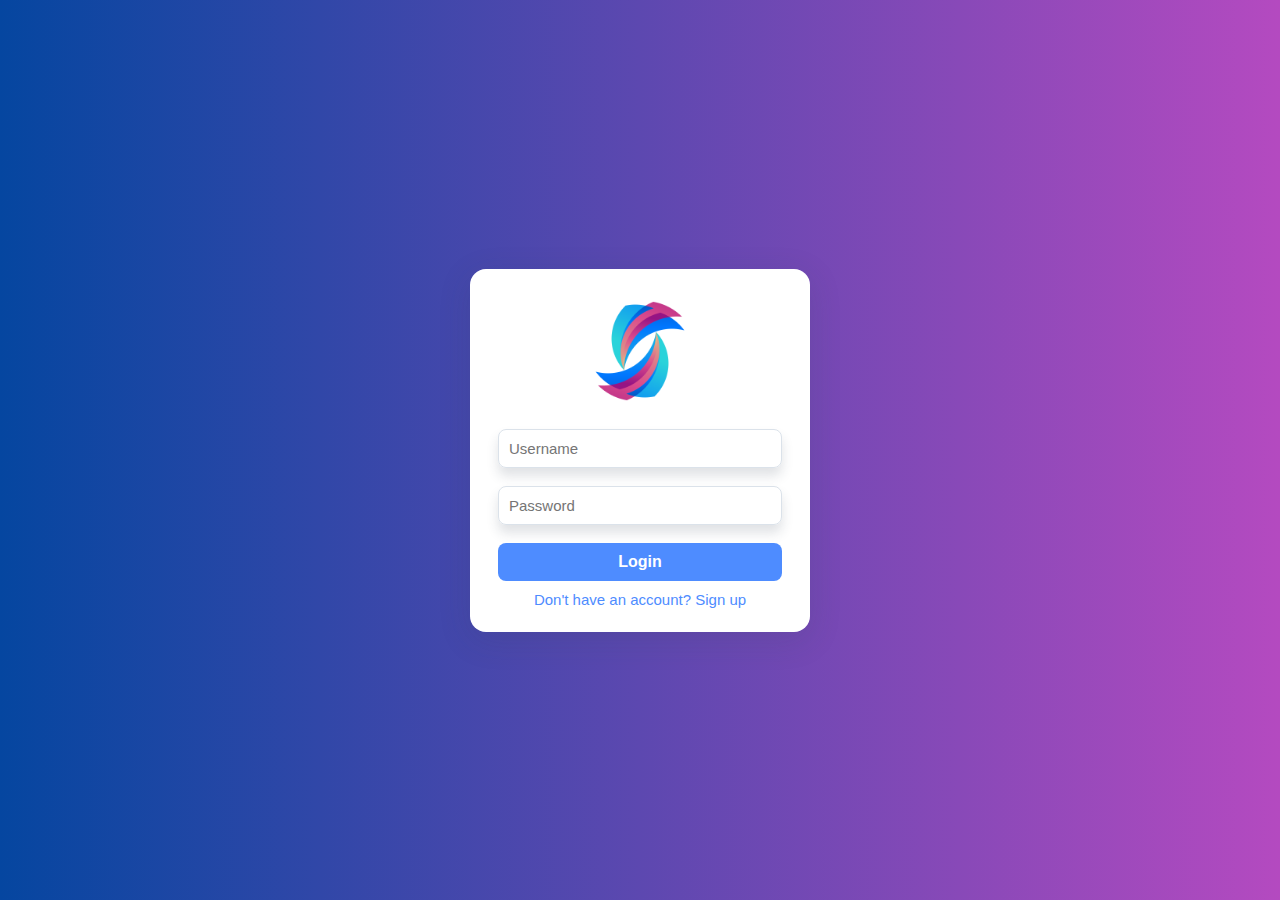
<file: index.html>
<!DOCTYPE html>
<html lang="en">

<head>
  <meta charset="UTF-8">
  <title>Login & Signup</title>
  <meta name="viewport" content="width=device-width, initial-scale=1">
  <link rel="stylesheet" href="login.css">
  
</head>

<body>

  <div class="container" id="loginBox">
    <img src="LOGO.png" alt="Logo" class="logo">
    <div class="error" id="loginError"></div>
    <form id="loginForm" autocomplete="off">
      <div class="input-group">
        <input type="text" id="loginUsername" placeholder="Username" required maxlength="16">
      </div>
      <div class="input-group">
        <input type="password" id="loginPassword" placeholder="Password" required minlength="6" maxlength="16">
      </div>
      <button type="submit">Login</button>
    </form>
    <div class="switch-link" onclick="showSignup()">Don't have an account? Sign up</div>
  </div>

  <div class="container" id="signupBox" style="display:none;">
    <img src="LOGO.png" alt="Logo" class="logo">
    <div class="popup"> <span class="error" id="signupError"></span>
      <span class="success" id="signupSuccess"></span>
    </div>

    <form id="signupForm" autocomplete="off">
      <div class="input-group">
        <input type="text" id="signupName" placeholder="Name" required>
      </div>
      <div class="input-group">
        <input type="text" id="signupUsername" placeholder="Username" required maxlength="16">
      </div>
      <div class="input-group">
        <input type="password" id="signupPassword" placeholder="Password" required minlength="6" maxlength="16">
      </div>
      <div class="input-group">
        <input type="tel" id="signupphoneNumber" placeholder="Phone Number" required minlength="10"maxlength="10" pattern="[0-9]{10}">
      </div>
      <div class="input-group">
        <input type="email" id="signupEmail" placeholder="Email" required>
      </div>    
      
      <button type="submit">Sign Up</button>
    </form>
    <div class="switch-link" onclick="showLogin()">Already have an account? Login</div>
  </div>

  <script src="login.js"></script>
</body>

</html>
</file>
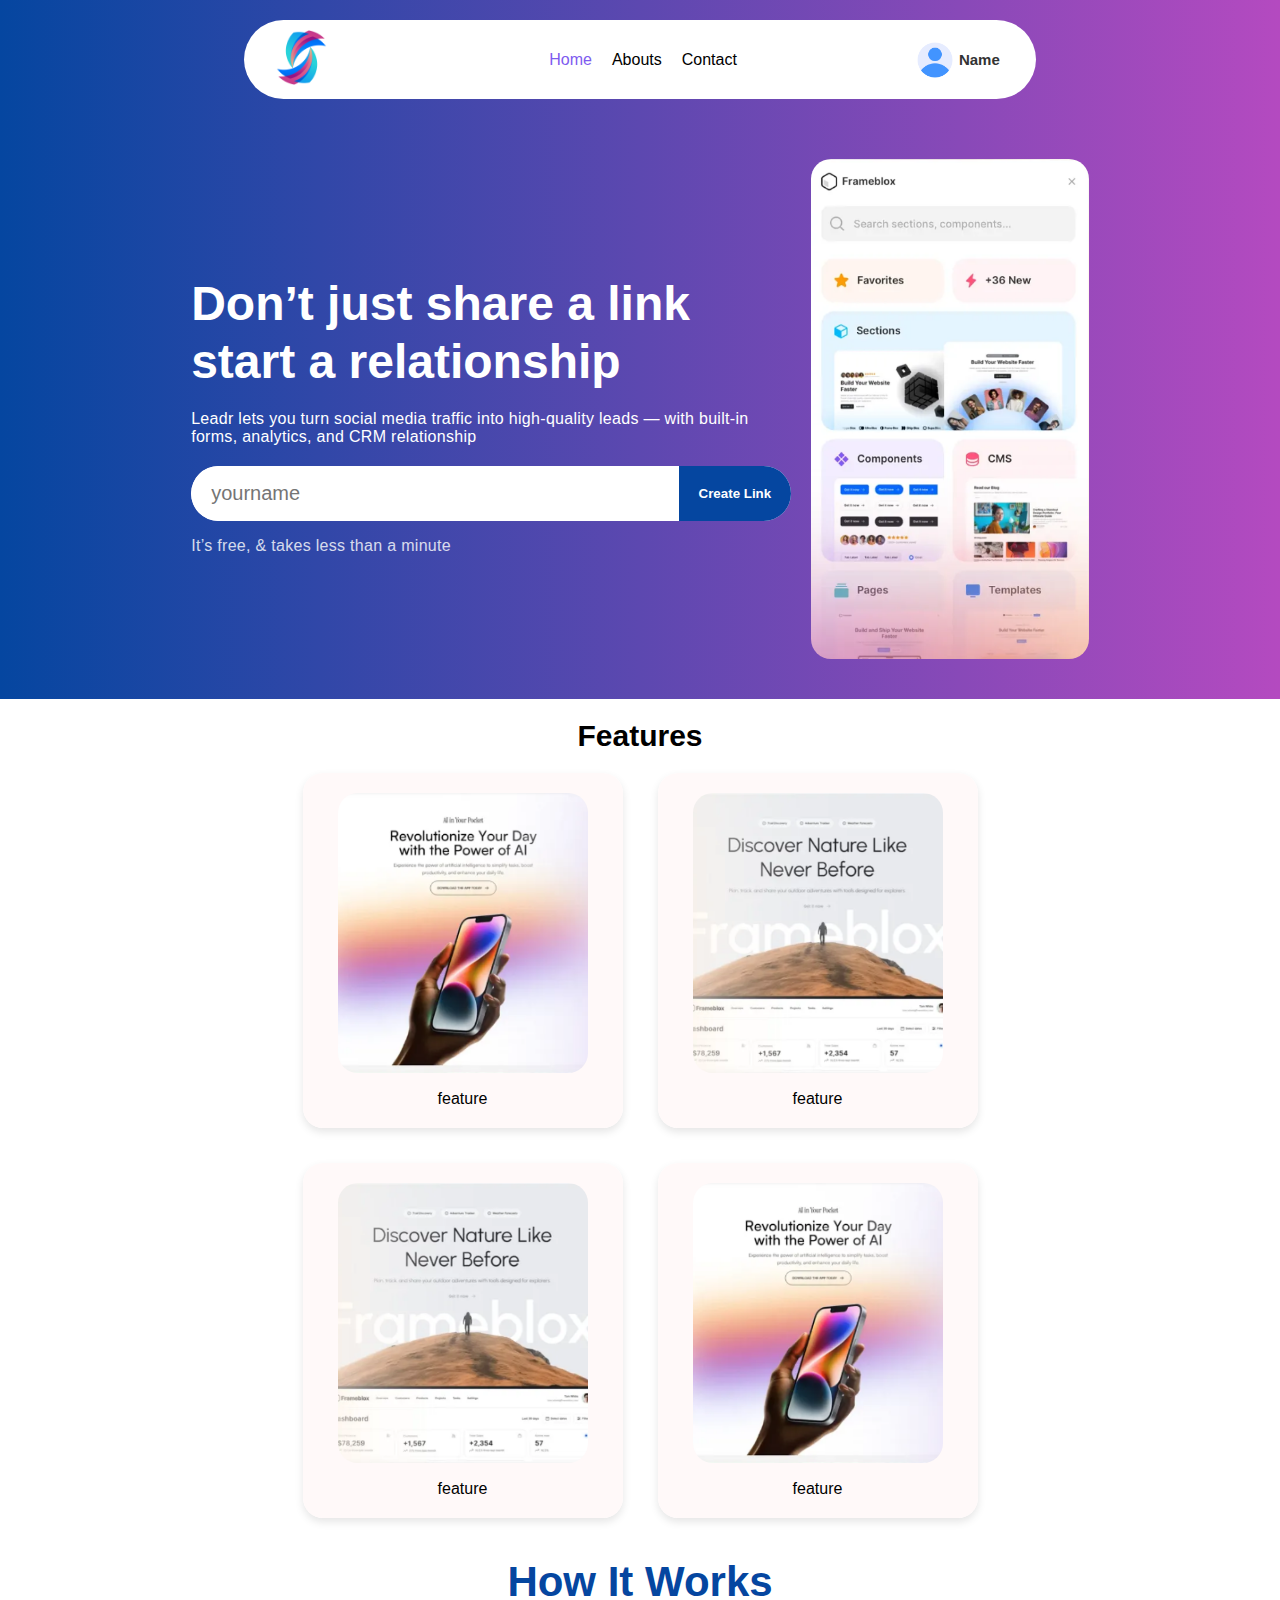
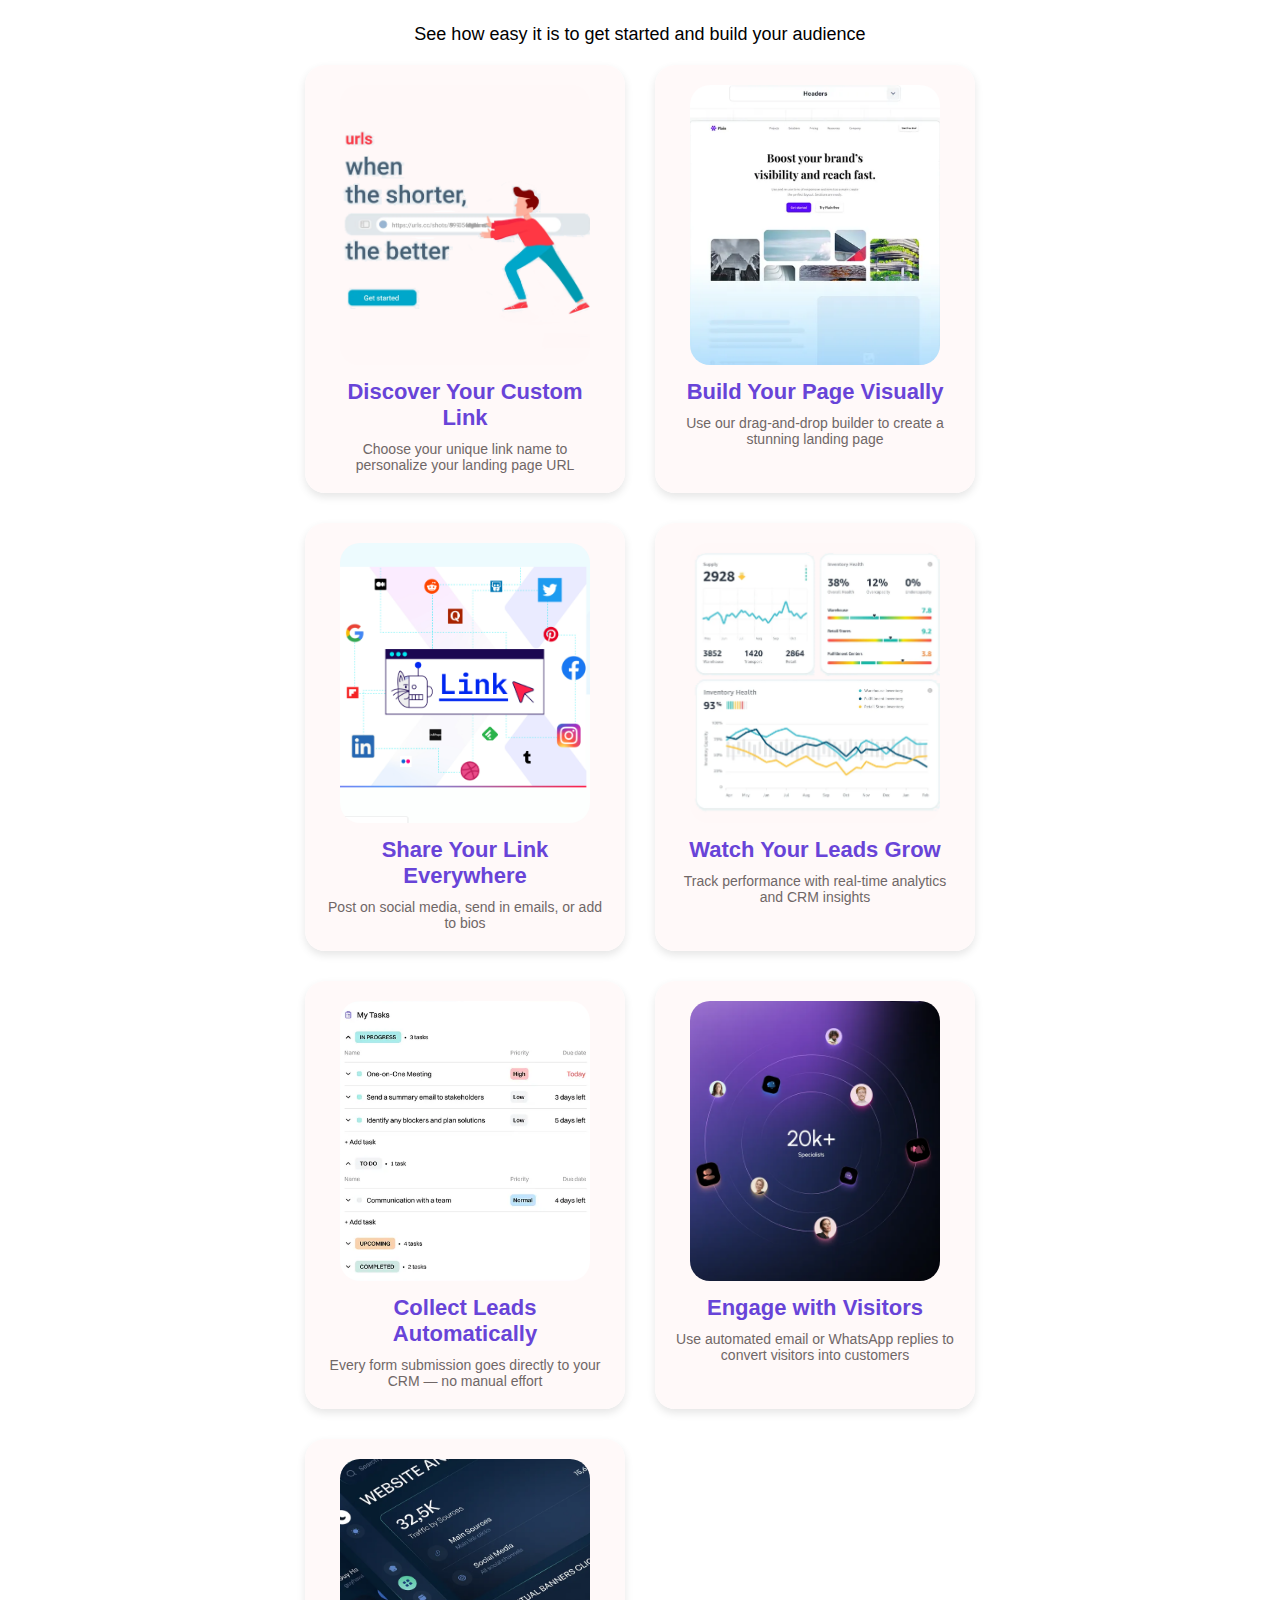
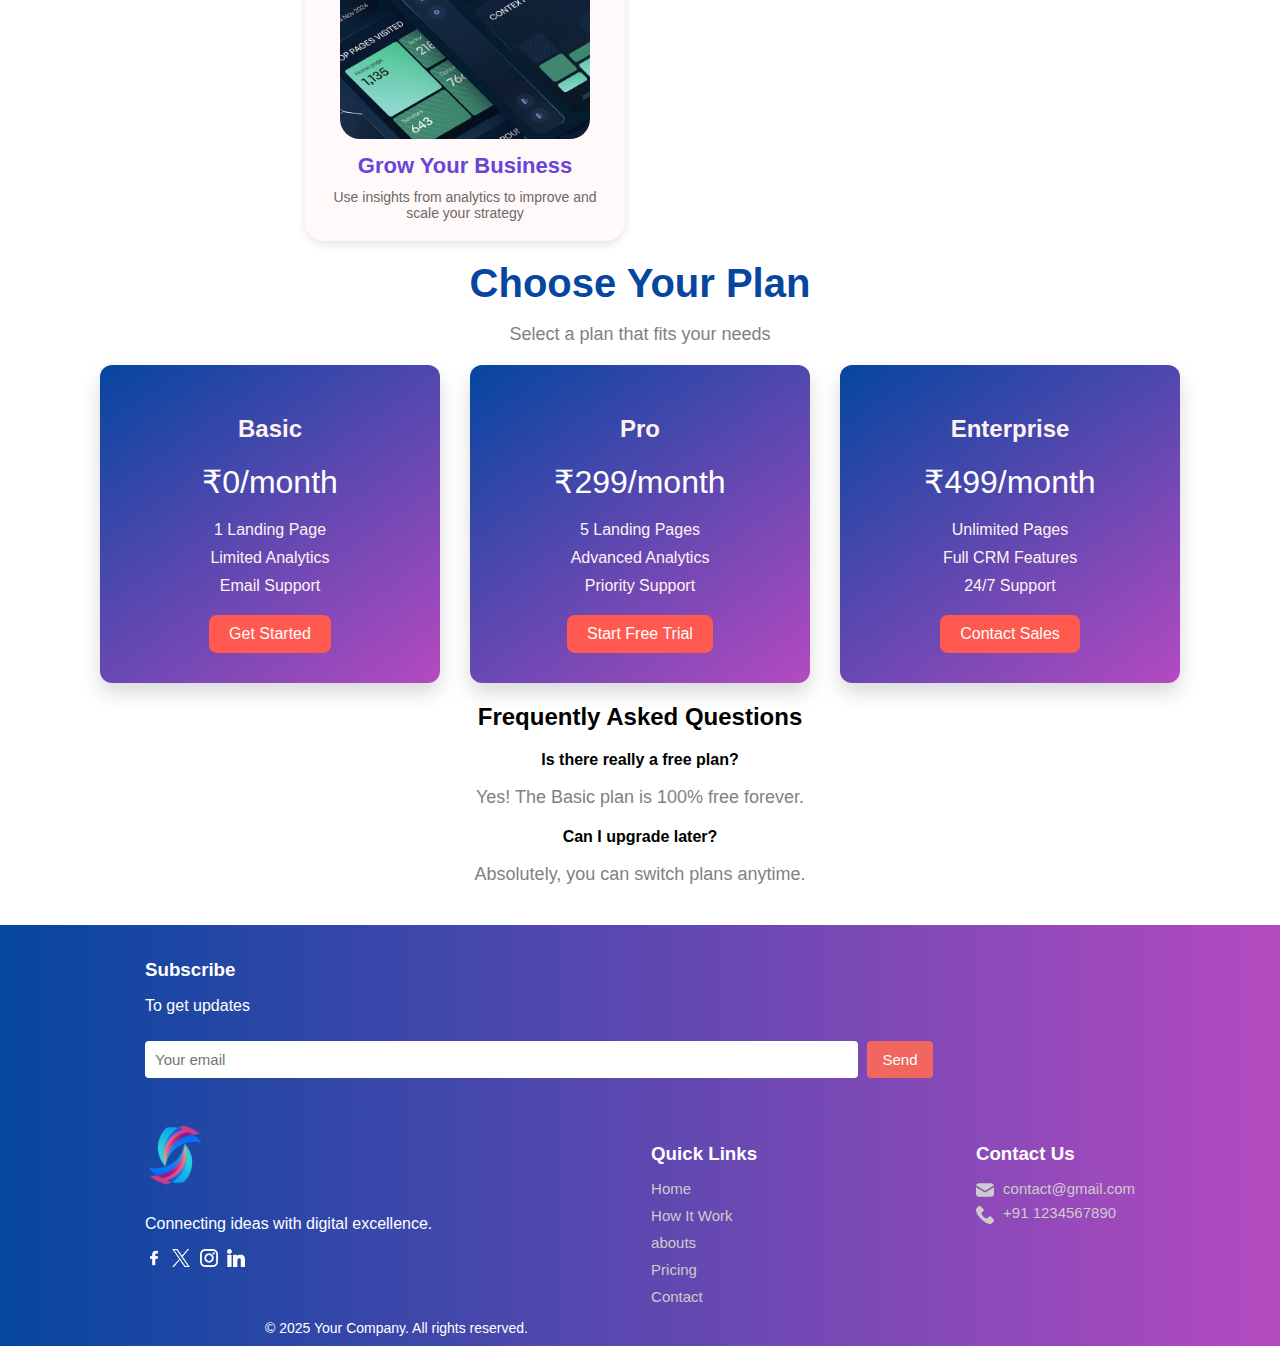
<file: home.html>
<!DOCTYPE html>
<html lang="en">

<head>
  <meta charset="UTF-8" />
  <title>test</title>
  <link rel="stylesheet" href="home.css">
</head>

<body>

  <header>
    <nav class="navbar">
      <a href="home.html"><img src="LOGO.png" alt="logo" class="logo"></a>
      <ul class="nav-menu">
        <li><a onclick="showSection('home')">Home</a></li>
        <li><a onclick="showSection('abouts')">Abouts</a></li>
        <li><a onclick="showSection('contact')">Contact</a></li>
      </ul>

      <div class="profile-container">
        <div class="profile-button" onclick="toggleDropdown()">
          <img src="user.png" alt="User" class="user-img" />
          <button class="user-name" id="userName">User</button>
        </div>

        <div class="dropdown-card" id="dropdownCard">
          <div class="card-header">
            <p id="cardUserName">Name</p>
            <small id="cardUserEmail">you@example.com</small>
          </div>
          <div class="dropdown-option"> Profile</div>
          <div class="dropdown-option"> Settings</div>
          <div class="dropdown-option logout-btn" onclick="logout()"> Logout</div>
        </div>
      </div>

    </nav>
  </header>

  <section id="home" class="active">
    <div class="hero">
      <div class="hero-text">
        <h1>Don’t just share a link start a relationship</h1>
        <p>Leadr lets you turn social media traffic into high-quality leads — with built-in forms, analytics, and CRM
          relationship</p>
        <form class="link-form">
          <input type="text" placeholder="yourname" />
          <button type="submit">Create Link</button>
        </form>
        <p class="small">It’s free, & takes less than a minute</p>
      </div>
      <img src="Screenshot 2025-06-22 193820.png" alt="Image" class="hero-image">
    </div>
    <div class="features">
      <h1 class="features">Features</h1>
      <div class="fboxs">
        <div class="fboxout">
          <div class="fboxin">
            <img src="a (1).png" alt="Feature 1" class="fimage">
            <p class="fdiscription">feature</p>
          </div>
          <div class="fboxin">
            <img src="a (2).png" alt="Feature 2" class="fimage">
            <p class="fdiscription">feature</p>
          </div>
        </div>
        <div class="fboxout">
          <div class="fboxin">
            <img src="a (2).png" alt="Feature 3" class="fimage">
            <p class="fdiscription">feature</p>
          </div>
          <div class="fboxin">
            <img src="a (1).png" alt="Feature 4" class="fimage">
            <p class="fdiscription">feature</p>
          </div>
        </div>
      </div>
    </div>

    <div class="how-section">
      <h1>How It Works</h1>
      <p>See how easy it is to get started and build your audience</p>

      <div class="steps-container">
        <div class="steps">
          <div class="step">
            <img src="Sign Up.png" alt="Sign Up" class="step-image">
            <h2>Discover Your Custom Link</h2>
            <p>Choose your unique link name to personalize your landing page URL</p>
          </div>

          <div class="step">
            <img src="Create Your Page.png" alt="Sign Up" class="step-image">
            <h2>Build Your Page Visually</h2>
            <p>Use our drag-and-drop builder to create a stunning landing page</p>
          </div>
        </div>

        <div class="steps">
          <div class="step">
            <img src="Share Anywhere.png" alt="Sign Up" class="step-image">
            <h2>Share Your Link Everywhere</h2>
            <p>Post on social media, send in emails, or add to bios</p>
          </div>

          <div class="step">
            <img src="Track Performance.png" alt="Sign Up" class="step-image">
            <h2>Watch Your Leads Grow</h2>
            <p>Track performance with real-time analytics and CRM insights</p>
          </div>
        </div>

        <div class="steps">
          <div class="step">
            <img src="Collect Leads Automatically.png" alt="Sign Up" class="step-image">
            <h2>Collect Leads Automatically</h2>
            <p>Every form submission goes directly to your CRM — no manual effort</p>
          </div>

          <div class="step">
            <img src="Engage with Visitors.png" alt="Sign Up" class="step-image">
            <h2>Engage with Visitors</h2>
            <p>Use automated email or WhatsApp replies to convert visitors into customers</p>
          </div>
        </div>

        <div class="steps">
          <div class="step">
            <img src="Grow Your Business.png" alt="Sign Up" class="step-image">
            <h2> Grow Your Business</h2>
            <p>Use insights from analytics to improve and scale your strategy</p>
          </div>
          
          <div class="step" style="background: white; box-shadow: none; ">
            
            
          </div>
        </div>

      </div>




      <div class="pricing-section">
        <h1>Choose Your Plan</h1>
        <p>Select a plan that fits your needs</p>

        <div class="plans">
          <div class="plan">
            <h2>Basic</h2>
            <p class="price">₹0/month</p>
            <ul>
              <li>1 Landing Page</li>
              <li>Limited Analytics</li>
              <li>Email Support</li>
            </ul>
            <button>Get Started</button>
          </div>

          <div class="plan">
            <h2>Pro</h2>
            <p class="price">₹299/month</p>
            <ul>
              <li>5 Landing Pages</li>
              <li>Advanced Analytics</li>
              <li>Priority Support</li>
            </ul>
            <button>Start Free Trial</button>
          </div>

          <div class="plan">
            <h2>Enterprise</h2>
            <p class="price">₹499/month</p>
            <ul>
              <li>Unlimited Pages</li>
              <li>Full CRM Features</li>
              <li>24/7 Support</li>
            </ul>
            <button>Contact Sales</button>
          </div>
        </div>

        
<div class="mini-faq">
  <h2>Frequently Asked Questions</h2>
  <div>
    <strong>Is there really a free plan?</strong>
    <p>Yes! The Basic plan is 100% free forever.</p>
  </div>
  <div>
    <strong>Can I upgrade later?</strong>
    <p>Absolutely, you can switch plans anytime.</p>
  </div>
</div>


  </section>



  <section id="abouts">
    <div class="abouts-section">
      <h1>Our Services</h1>
      <p>We help you grow your digital presence and generate better leads</p>

      <div class="abouts-grid">

        <div class="abouts-grid-in">
          <div class="about-card">
            <img src="Landing Page Builder.png" alt="about Icon" class="about-image">
            <h3>Landing Page Builder</h3>
            <p>Create stunning landing pages in minutes with drag-and-drop tools and pre-made templates.</p>
          </div>
          <div class="about-card">
            <img src="Lead Capture.png" alt="about Icon" class="about-image">
            <h3>Lead Capture</h3>
            <p>Capture leads with smart forms, popups, and integrated CRM support for maximum conversion.</p>
          </div>
        </div>

        <div class="abouts-grid-in">
          <div class="about-card">
            <img src="Email Campaigns.png" alt="about Icon" class="about-image">
            <h3>Email Campaigns</h3>
            <p>Send automated follow-ups, newsletters, and offers to your leads right from your dashboard.</p>
          </div>
          <div class="about-card">
            <img src="Analytics & Reports.png" alt="about Icon" class="about-image">
            <h3>Analytics & Reports</h3>
            <p>Track your performance with visual dashboards, click rates, and conversion metrics in real-time.</p>
          </div>
        </div>

        <div class="abouts-grid-in">
          <div class="about-card">
            <img src="CRM Integration.png" alt="about Icon" class="about-image">
            <h3>CRM Integration</h3>
            <p>Connect and sync your contacts with tools like HubSpot, Salesforce, and Zoho in seconds.</p>
          </div>
          <div class="about-card">
            <img src="Custom Domains.png" alt="about Icon" class="about-image">
            <h3>Custom Domains</h3>
            <p>Use your own brand domain with HTTPS and build trust with your audience easily.</p>
          </div>
        </div>

      </div>
  </section>



  <section id="contact">
    <h1>Contact Us</h1>
    <div class="contact-form">

      <form class="contact-form-in" onsubmit="submitContact(event)">
        <input type="text" placeholder="Name" required>
        <input type="email" placeholder="Email" required>
        <input type="tel" placeholder="Number" required>
        <input type="text" placeholder="Subject" required>
        <input type="text" placeholder="Message" required>
        <button type="submit">Send Message</button>
      </form>
    </div>
  </section>

  <footer>
    <div class="footer-container">
      <div class="footer-column footer-subscribe">
        <h3>Subscribe</h3>
        <p>To get updates</p>
        <form>
          <input type="email" placeholder="Your email" required>
          <button type="submit">Send</button>
        </form>
      </div>

      <div id="footer-container">
        <div class="footer-column">
          <div class="footer-logo">
            <a href="home.html"><img src="LOGO.png" alt="Logo"></a>
          </div>
          <p>Connecting ideas with digital excellence.</p>
          <div class="social-icons">
            <a href="#"><img src="fb-w.png" alt="fb" class="ficon"></a>
            <a href="#"><img src="x-w.png" alt="x" class="ficon"></a>
            <a href="#"><img src="insta-w.png" alt="insta" class="ficon"></a>
            <a href="#"><img src="in-w.png" alt="in" class="ficon"></a>
          </div>
        </div>

        <div class="footer-column footer-links">
          <h3>Quick Links</h3>
          <a href="#">Home</a>
          <a href="#">How It Work</a>
          <a href="#">abouts</a>
          <a href="#">Pricing</a>
          <a href="#">Contact</a>
        </div>

        <div class="footer-column footer-contact">
          <h3>Contact Us</h3>
          <p><img src="email.png" alt="Email" class="ficon"> contact@gmail.com</p>
          <p><img src="phone-call.png" alt="Phone" class="ficon"> +91 1234567890</p>
        </div>
      </div>
    </div>

    <div class="footer-bottom">
      &copy; 2025 Your Company. All rights reserved.
    </div>
  </footer>

  <script src="home.js"></script>

</body>

</html>
</file>
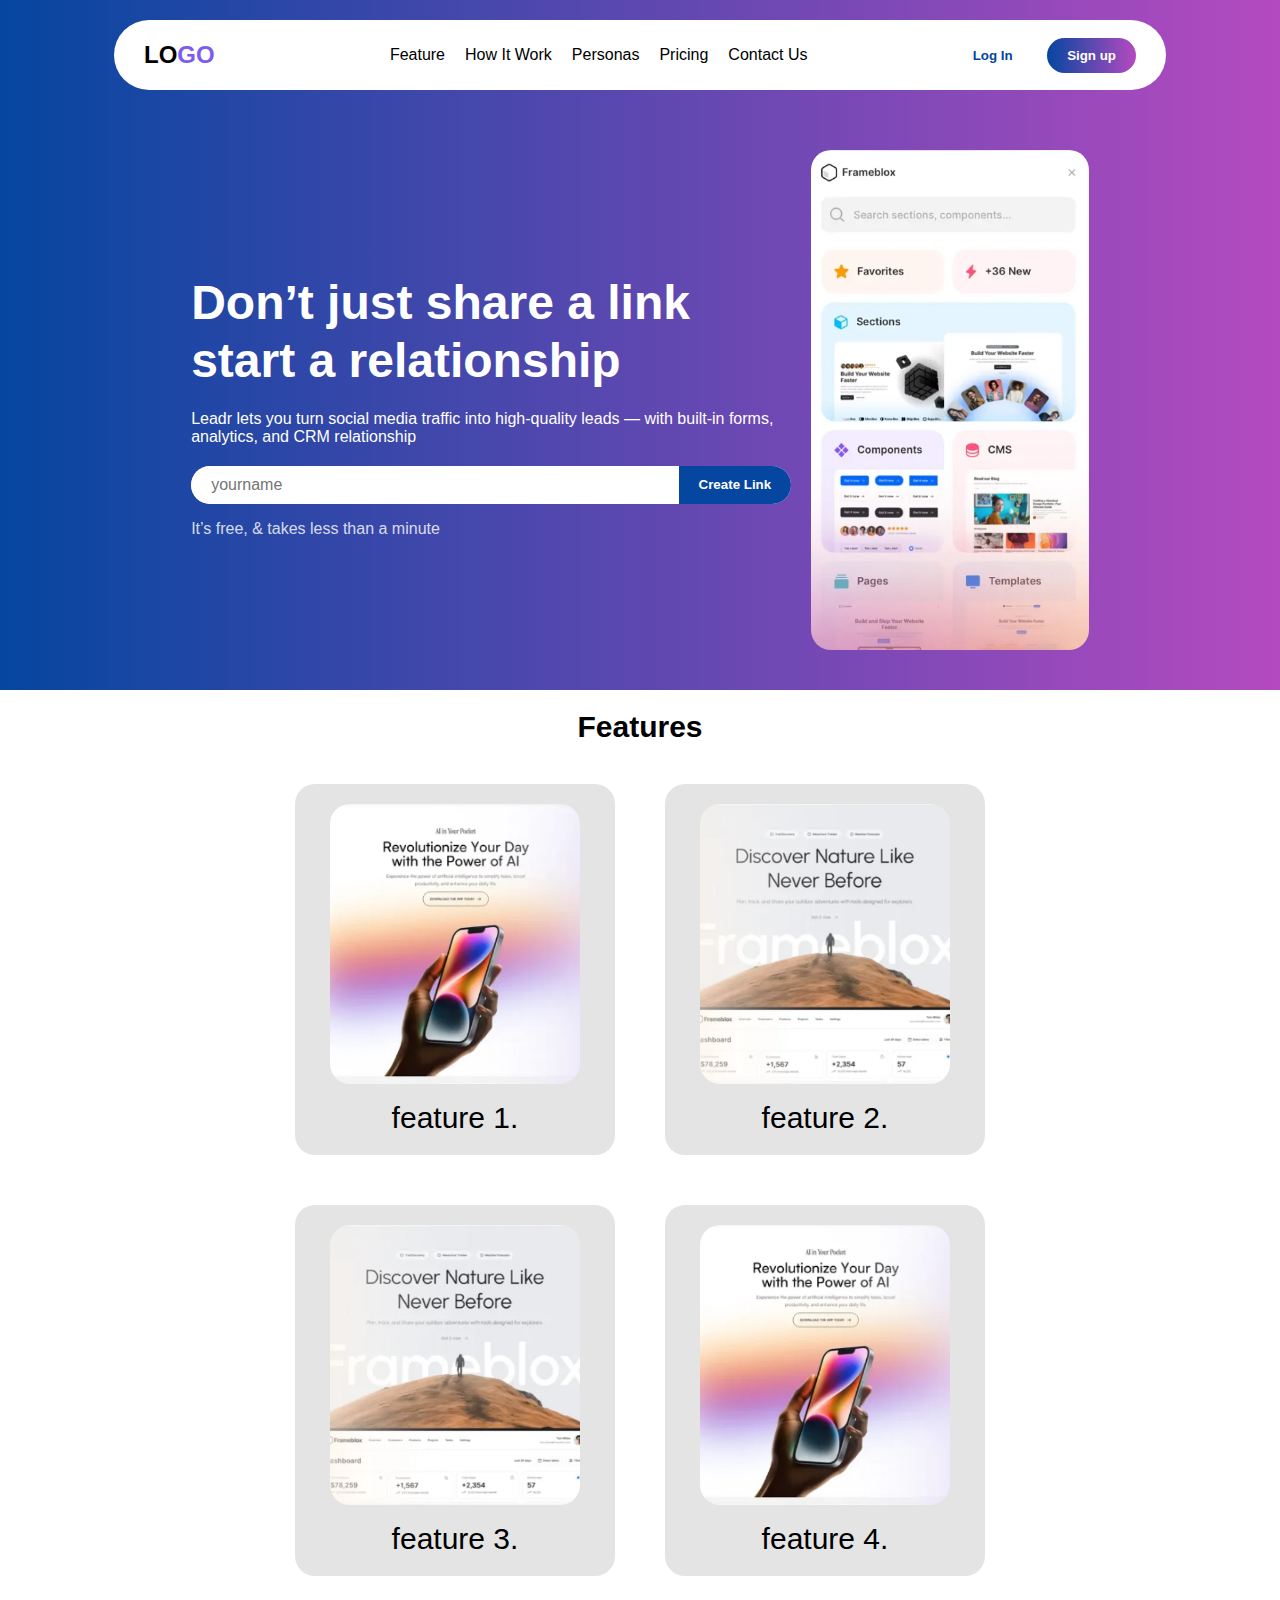
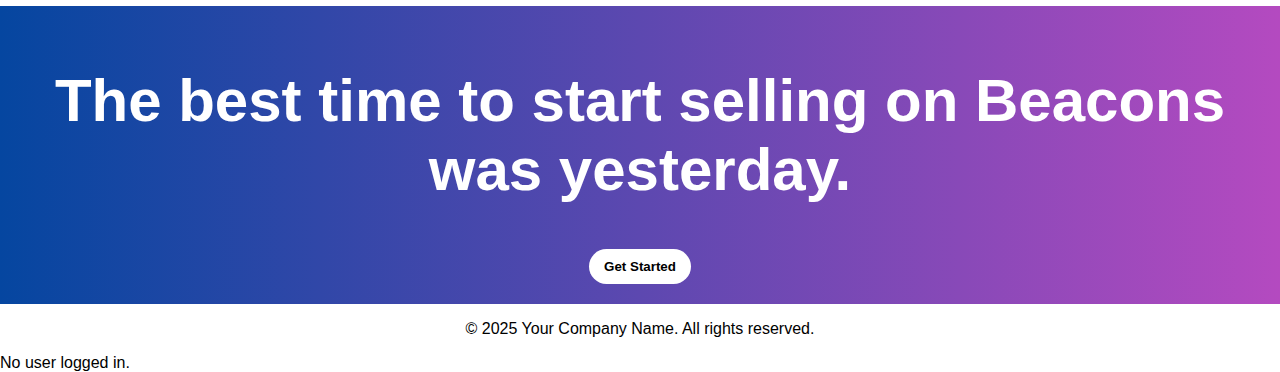
<file: test.html>
<!DOCTYPE html>
<html lang="en">

<head>
  <meta charset="UTF-8" />
  <title>test</title>
  <style>
    body {
      font-family: 'Franklin Gothic Medium', 'Arial Narrow', Arial, sans-serif;
      color: black;
      margin: 0;
    }

    header {
      display: flex;
      justify-content: center;
      padding: 20px;
      background: linear-gradient(90deg, #0546a0, #b44ac0);
    }

    .navbar {
      display: flex;
      justify-content: space-between;
      align-items: center;
      padding: 10px 30px;
      background: white;
      border-radius: 50px;
      color: black;
      width: 80%;
    }

    .logo {
      font-size: 24px;
      font-weight: bold;
    }

    .logo span {
      color: #7e5bef;
    }

    .nav-links {
      display: flex;
      gap: 20px;
      list-style: none;
    }

    .nav-links a {
      text-decoration: none;
      color: black;
      font-weight: 500;
      transition: color 0.3s ease;
    }

    .nav-links a:hover {
      color: #7e5bef;
    }

    .nav-buttons button {
      margin-left: 10px;
      padding: 10px 20px;
      border-radius: 20px;
      border: none;
      font-weight: bold;
      cursor: pointer;
    }

    .login-btn {
      background: rgb(255, 255, 255);
      color: #0546a0;
      border: 2px solid #0546a0;
    }

    .signup-btn {
      background: linear-gradient(90deg, #0546a0, #b44ac0);
      color: white;
    }

    .hero {
      display: flex;
      justify-content: center;
      align-items: center;
      padding: 40px;
      background: linear-gradient(90deg, #0546a0, #b44ac0);
      color: white;
      margin: 0;
    }

    .hero-text {
      max-width: 600px;
    }

    .hero-text h1 {
      font-size: 48px;
      font-weight: bold;
      margin-bottom: 20px;
      line-height: 1.2;
    }

    .hero-text p {
      margin-bottom: 20px;
      font-size: 16px;
    }

    .link-form {
      display: flex;
      background: white;
      border-radius: 30px;
      overflow: hidden;
      margin-bottom: 10px;
    }

    .link-form input {
      border: none;
      border-radius: 31px 0 0 31px;
      padding: 10px 20px;
      flex: 1;
      font-size: 16px;
    }

    .link-form button {
      background: #0546a0;
      color: white;
      padding: 10px 20px;
      border: none;
      font-weight: bold;
      cursor: pointer;
    }

    .small {
      font-size: 14px;
      opacity: 0.8;
    }

    .hero-image {
      max-width: 100%;
      height: 500px;
      border-radius: 20px;
      margin-left: 20px;
    }

    .features {
      font-size: 30px;
      text-align: center;
    }

    .fboxs {
      display: flex;
      flex-direction: column;
      margin-top: 40px;
      gap: 50px;
    }

    .fboxout {
      display: flex;
      justify-content: center;
      gap: 50px;

    }

    .fboxin {
      background: rgb(228, 228, 228);
      color: black;
      padding: 20px;
      border-radius: 20px;
      width: 280px;
      text-align: center;
    }

    .fimage {
      width: 250px;
      height: 280px;
      border-radius: 20px;
      object-fit: cover;
    }

    .fdiscription {
      margin-top: 10px;
      margin-bottom: 0;
    }

    .footersection {
      text-align: center;
      padding: 20px;
      margin-top: 30px;
      background: linear-gradient(90deg, #0546a0, #b44ac0);
      color: white;
    }

    .footer h1 {
      width: 200px;
    }

    .getstarted {
      background: white;
      color: black;
      padding: 10px 15px;
      border-radius: 25px;
      border: none;
      font-weight: bold;
      cursor: pointer;
    }

    .getstarted:hover {
      background: #7e5bef;
      color: white;
      border: 1px solid #000000;
    }

    .copyright p {
      color: black;
      font-size: medium;
    }
  </style>
</head>

<body>
  <header>
    <nav class="navbar">
      <div class="logo">LO<span>GO</span></div>
      <ul class="nav-links">
        <li><a href="#">Feature</a></li>
        <li><a href="#">How It Work</a></li>
        <li><a href="#">Personas</a></li>
        <li><a href="#">Pricing</a></li>
        <li><a href="#">Contact Us</a></li>
      </ul>
      <div class="nav-buttons">
        <button class="login-btn">Log In</button>
        <button class="signup-btn">Sign up</button>
      </div>
    </nav>
  </header>

  <section class="hero">
    <div class="hero-text">
      <h1>Don’t just share a link start a relationship</h1>
      <p>Leadr lets you turn social media traffic into high-quality leads — with built-in forms, analytics, and CRM
        relationship</p>
      <form class="link-form">
        <input type="text" placeholder="yourname" />
        <button type="submit">Create Link</button>
      </form>
      <p class="small">It’s free, & takes less than a minute</p>
    </div>
    <img src="Screenshot 2025-06-22 193820.png" alt="Image" class="hero-image">
  </section>
  <section class="features">
    <h1 class="features">Features</h1>
    <div class="fboxs">
      <div class="fboxout">
        <div class="fboxin">
          <img src="a (1).png" alt="Feature 1" class="fimage">
          <p class="fdiscription">feature 1.</p>
        </div>
        <div class="fboxin">
          <img src="a (2).png" alt="Feature 2" class="fimage">
          <p class="fdiscription">feature 2.</p>
        </div>
      </div>
      <div class="fboxout">
        <div class="fboxin">
          <img src="a (2).png" alt="Feature 3" class="fimage">
          <p class="fdiscription">feature 3.</p>
        </div>
        <div class="fboxin">
          <img src="a (1).png" alt="Feature 4" class="fimage">
          <p class="fdiscription">feature 4.</p>
        </div>
      </div>
    </div>
    <footer>
      <section class="footersection">
        <h1>The best time to start selling on Beacons was yesterday.</h1>
        <button class="getstarted">Get Started</button>
      </section>
      <div class="copyright">
        <p>&copy; 2025 Your Company Name. All rights reserved.</p>
      </div>
    </footer>
  </section>

  <script>
    document.querySelector(".link-form").addEventListener("submit", function (e) {
      e.preventDefault();
      const input = document.querySelector(".link-form input");
      const username = input.value.trim();

      if (username) {
        const link = `https://${encodeURIComponent(username)}.com`;
        alert(`Your link is: ${link}`);
      } else {
        alert("Please enter your name to generate a link.");
      }
    });
  </script>

  <div id="userData"></div>

  <script>
    const user = JSON.parse(localStorage.getItem("loggedInUser"));
    if (user) {
      console.log("Logged-in user on test.html:", user);
      document.getElementById("userData").textContent = `Hello, ${user.username}!`;
    } else {
      console.log("No user found in localStorage.");
      document.getElementById("userData").textContent = "No user logged in.";
    }
  </script>

</body>
</html>
</file>
<file: login.css>
body {
        background: linear-gradient(90deg, #0546a0, #b44ac0);
        font-family: sans-serif;
        height: 100vh;
        margin: 0;
        display: flex;
        align-items: center;
        justify-content: center;
    }

    .container {
        background: #fff;
        padding: 32px 28px 24px 28px;
        border-radius: 16px;
        box-shadow: 0 8px 32px rgba(44, 62, 80, 0.15);
        width: 340px;
        max-width: 95vw;
        box-sizing: border-box;
    }

    .logo {
        display: block;
        margin: auto;
        width: 100px;
        height: auto;
    }

    .popup {
        text-align: center;
        margin: 10px;
    }

    .input-group {
        margin-bottom: 18px;
        position: relative;
        box-shadow: 0 8px 12px rgba(44, 62, 80, 0.15);
        border-radius: 8px;
    }

    input[type="text"],
    input[type="password"],
    input[type="email"],
    input[type="tel"] {
        width: 100%;
        padding: 10px;
        border: 1px solid #dbe2ea;
        border-radius: 8px;
        font-size: 15px;
        outline: none;
        transition: border 0.5s;
        box-sizing: border-box;
    }

    input:focus {
        border: 1.5px solid #4e8cff;
    }

    button {
        width: 100%;
        padding: 10px;
        background: #4e8cff;
        color: #fff;
        border: none;
        border-radius: 8px;
        font-size: 16px;
        font-weight: 600;
        cursor: pointer;
        transition: background 0.2s;
    }

    button:hover {
        background: #357ae8;
    }

    .error,
    .success {
        text-align: center;
        margin-bottom: 10px;
        font-size: 14px;
        min-height: 18px;
    }

    .error {
        color: #e74c3c;
    }

    .success {
        color: #27ae60;
    }

    .switch-link {
        text-align: center;
        margin-top: 10px;
        color: #4e8cff;
        cursor: pointer;
        font-size: 15px;
    }

    .switch-link:hover {
        text-decoration: underline;
    }
</file>
<file: home.css>
body {
        font-family: 'Franklin Gothic Medium', 'Arial Narrow', Arial, sans-serif;
        color: black;
        margin: 0;
    }

    header {
        display: flex;
        justify-content: center;
        padding: 20px;
        background: linear-gradient(90deg, #0546a0, #b44ac0);
    }

    .navbar {
        display: flex;
        align-items: center;
        padding: 10px 30px;
        background: white;
        border-radius: 50px;
        color: black;
        gap: 180px;
    }

    .logo {
        width: 55px;
        font-weight: bold;
    }

    .nav-menu {
        display: flex;
        gap: 20px;
        list-style: none;
    }

    .nav-menu li a {
        text-decoration: none;
        color: black;
        font-weight: 500;
        transition: color 0.3s ease;
    }

    .nav-menu li a.active {
        color: #7e5bef;
    }

    .nav-menu li a:hover {
        color: #7e5bef;
    }

    .nav-buttons {
        position: relative;
    }

    .nav-buttons button {
        border: none;
        cursor: pointer;
    }

    .user-profile {
        display: flex;
        flex-direction: column;
        align-items: center;
        text-decoration: none;
        gap: 5px;
        cursor: pointer;
    }

    #userData {
        background: none;
        border: none;
        font-weight: bold;
        color: black;
        cursor: pointer;
    }

    .user-icon {
        width: 30px;
        height: 30px;
        border-radius: 50%;
    }

    /* Dropdown menu */
    
    .profile-container {
      position: relative;
    }

    .profile-button {
      display: flex;
      align-items: center;
      border-radius: 30px;
      cursor: pointer;
      transition: background 0.3s;
    }

    .profile-button:hover {
      background-color: #f0f0f0;
    }

    .user-img {
      width: 36px;
      height: 36px;
      border-radius: 50%;
      object-fit: cover;
    }

    .user-name {
      border: none;
      background: none;
      font-size: 15px;
      font-weight: 600;
      color: #333;
      cursor: pointer;
    }

    .dropdown-card {
      display: none;
      position: absolute;
      top: 60px;
      right: 0;
      background: white;
      border-radius: 12px;
      box-shadow: 0 8px 24px rgba(0, 0, 0, 0.1);
      width: 240px;
      overflow: hidden;
      z-index: 999;
    }

    .dropdown-card.active {
      display: block;
      animation: slideFade 0.2s ease-in-out;
    }

    .card-header {
      padding: 16px;
      border-bottom: 1px solid #eee;
    }

    .card-header p {
      margin: 0;
      font-size: 15px;
      font-weight: 600;
      color: #222;
    }

    .card-header small {
      color: #777;
      font-size: 12px;
    }

    .dropdown-option {
      padding: 12px 16px;
      display: flex;
      align-items: center;
      gap: 12px;
      font-size: 14px;
      color: #444;
      cursor: pointer;
      transition: background 0.2s;
      border-bottom: 1px solid #f0f0f0;
    }

    .dropdown-option:last-child {
      border-bottom: none;
    }

    .dropdown-option:hover {
      background-color: #f9f9f9;
    }

    .dropdown-option i {
      font-size: 16px;
      color: #666;
    }

    .logout-btn {
      color: #d60000;
      font-weight: 600;
    }

    /* Hero section */

    .hero {
        display: flex;
        justify-content: center;
        align-items: center;
        padding: 40px;
        background: linear-gradient(90deg, #0546a0, #b44ac0);
        color: white;
        margin: 0;
    }

    .hero-text {
        max-width: 600px;
    }

    .hero-text h1 {
        font-size: 48px;
        font-weight: bold;
        margin-bottom: 20px;
        line-height: 1.2;

    }

    .hero-text p {
        margin-bottom: 20px;
        font-size: 16px;
        letter-spacing: 0.3px;
    }

    .link-form {
        display: flex;
        background: white;
        border-radius: 30px;
        overflow: hidden;
        margin-bottom: 10px;
        height: 55px;
    }

    .link-form input {
        border: none;
        border-radius: 31px 0 0 31px;
        padding: 10px 20px;
        flex: 1;
        font-size: 20px;
    }

    .link-form button {
        background: #0546a0;
        color: white;
        padding: 10px 20px;
        border: none;
        font-weight: bold;
        cursor: pointer;
    }

    .small {
        font-size: 14px;
        opacity: 0.8;
    }

    .hero-image {
        max-width: 100%;
        height: 500px;
        border-radius: 20px;
        margin-left: 20px;
    }

    .features {
        font-size: 30px;
        text-align: center;
    }

    .fboxs {
        display: flex;
        justify-content: center;
        flex-direction: column;
        margin: 20px 0;
        gap: 35px;
    }

    .fboxout {
        display: flex;
        justify-content: center;
        gap: 35px;

    }

    .fboxin {
        background: rgba(255, 248, 248, 0.8);
        box-shadow: 0 4px 8px rgba(0, 0, 0, 0.1);
        color: black;
        padding: 20px;
        border-radius: 20px;
        width: 280px;
        text-align: center;
        transition: transform 0.3s ease;

    }

    .fboxin:hover {
        transform: translateY(-10px);
    }

    .fimage {
        width: 250px;
        height: 280px;
        border-radius: 20px;
        object-fit: cover;
    }

    .fdiscription {
        margin-top: 10px;
        margin-bottom: 0;
        font-size: medium;
        font-weight: 500;
    }

    /* footer */

    footer {
        background: linear-gradient(90deg, #0546a0, #b44ac0);
        color: #fff;
        padding: 10px;
    }

    .footer-container {
        max-width: 1000px;
        margin: auto;
        display: flex;
        flex-wrap: wrap;
        flex-direction: column;
        justify-content: space-between;
    }

    #footer-container {
        display: flex;
        flex-wrap: wrap;
        justify-content: space-between;
    }

    .footer-logo img {
        height: 60px;
        margin-bottom: 10px;
    }

    .footer-column {
        padding: 5px;
    }

    .footer-column h3 {
        color: #fff;
        margin-bottom: 15px;
    }

    .footer-links a,
    .footer-contact p,
    .footer-subscribe input,
    .footer-subscribe button {
        color: #ccc;
        text-decoration: none;
        font-size: 15px;
    }

    .footer-links a {
        display: block;
        margin-bottom: 10px;
        transition: 0.3s;
    }

    .footer-links a:hover, p:hover {
        color: #fff;
    }

    .footer-contact p {
        margin: 5px 0;
    }

    .footer-subscribe input {
        padding: 10px;
        width: 70%;
        border: none;
        border-radius: 4px;
        margin-right: 5px;
        outline: none;
        color: black;
    }

    .footer-subscribe button {
        padding: 10px 15px;
        margin-top: 10px;
        border: none;
        background-color: #f1665f;
        color: white;
        border-radius: 4px;
        cursor: pointer;
        transition: background 0.3s;
    }

    .footer-subscribe button:hover {
        background-color: #ff0d00;
    }

    .footer-bottom {
        margin-left: 60px;
        color: #ffffff;
        font-size: 14px;
        margin: 0 255px;
    }

    .ficon {
        width: 18px;
        vertical-align: middle;
        margin-right: 5px;
    }

    /*how it works section*/



    .how-section {
        padding: 20px 0;
        text-align: center;

    }

    .how-section h1 {
        font-size: 42px;
        margin-top: 0;
        margin-bottom: 10px;
        color: #0546a0;
    }

    .how-section p {
        font-size: 18px;
        color: #000000;
        margin-bottom: 20px;
    }

    .steps-container {
        display: flex;
        flex-direction: column;
        gap: 30px;
    }

    .steps {
        display: flex;
        justify-content: center;
        gap: 30px;
    }

    .step {
        background: rgba(255, 248, 248, 0.8);
        box-shadow: 0 4px 8px rgba(0, 0, 0, 0.1);
        color: black;
        padding: 20px;
        border-radius: 20px;
        width: 280px;
        text-align: center;
        transition: transform 0.3s ease;
    }

    .step:hover {
        transform: translateY(-10px);
    }

    .step-image {
        width: 250px;
        height: 280px;
        border-radius: 20px;
        object-fit: cover;
    }

    .step h2 {
        font-size: 22px;
        color: #6844d8;
        margin-top: 10px;
        margin-bottom: 10px;
    }

    .step p {
        font-size: 14px;
        margin-top: 10px;
        margin-bottom: 0;
        color: #706767;
    }


    /* about section */

    #abouts {
        margin-bottom: 30px;
    }

    .abouts-section {
        text-align: center;
    }

    .abouts-section h1 {
        font-size: 40px;
        margin-bottom: 10px;
        color: #0546a0;
    }

    .abouts-section p {
        font-size: 18px;
        color: #000000;
        margin-bottom: 20px;
    }

    .abouts-grid {
        display: flex;
        flex-direction: column;
        gap: 30px;
    }

    .abouts-grid-in {
        display: flex;
        justify-content: center;
        gap: 30px;

    }

    .about-card {
        background: rgba(255, 248, 248, 0.8);
        box-shadow: 0 4px 8px rgba(0, 0, 0, 0.1);
        color: black;
        padding: 20px;
        border-radius: 20px;
        width: 280px;
        text-align: center;
        transition: transform 0.3s ease;
    }

    .about-card:hover {
        transform: translateY(-8px);
    }

    .about-image {
        width: 250px;
        height: 280px;
        border-radius: 20px;
        object-fit: cover;
    }

    .about-card h3 {
        font-size: 22px;
        color: #6844d8;
        margin-top: 10px;
        margin-bottom: 10px;

    }

    .about-card p {
        font-size: 14px;
        margin-top: 10px;
        margin-bottom: 0;
        color: #706767;
    }

    /* pricing section */

    .pricing-section {
        text-align: center;
        padding-top: 20px;
    }

    .pricing-section h1 {
        font-size: 40px;
        margin-bottom: 10px;
        color: #0546a0;
    }

    .pricing-section p {
        font-size: 18px;
        color: #818181;
        margin-bottom: 20px;
    }

    .plans {
        display: flex;
        justify-content: center;
        flex-wrap: nowrap;
        gap: 30px;
        margin: 20px;
    }

    .plan {
        background: linear-gradient(145deg, #0546a0, #b44ac0);
        color: #fff2f2;
        padding: 30px;
        border-radius: 12px;
        width: 280px;
        box-shadow: 0 10px 20px rgba(0, 0, 0, 0.15);
        transition: transform 0.3s ease;
    }

    .plan:hover {
        transform: translateY(-10px);
    }

    .plan h2 {
        font-size: 24px;
        margin-bottom: 10px;
    }

    .plan .price {
        font-size: 32px;
        color: #ffffff;
        margin: 20px 0;
    }

    .plan ul {
        list-style: none;
        padding: 0;
        margin-bottom: 20px;
    }

    .plan ul li {
        margin: 10px 0;
    }

    .plan button {
        background: #ff5950;
        color: rgb(255, 255, 255);
        border: none;
        padding: 10px 20px;
        border-radius: 8px;
        font-size: 16px;
        cursor: pointer;
    }

    .plan button:hover {
        background: #ff0d00;
    }

    /* contact section */

    #contact {
        margin-bottom: 30px;
    }

    #contact {
        background: #f9f9f9;
        color: #333;
        text-align: center;
    }

    #contact h1 {
        margin-bottom: 20px;
        font-size: 40px;
        color: #0546a0;
    }

    .contact-form {
        max-width: 600px;
        background: linear-gradient(145deg, #0546a0, #b44ac0);
        margin: 10px auto;
        padding: 30px;
        border-radius: 16px;
        color: #333;
        box-shadow: 0 10px 25px rgba(0, 0, 0, 0.1);
    }

    .contact-form-in {
        display: flex;
        flex-direction: column;
        align-items: center;
    }

    .contact-form input,
    .contact-form textarea {
        width: 100%;
        padding: 12px;
        margin-bottom: 15px;
        border: 1px solid #ccc;
        border-radius: 8px;
        font-size: 16px;
    }

    .contact-form button {
        background: #ff5950;
        color: white;
        padding: 12px 25px;
        font-size: 16px;
        border: none;
        border-radius: 8px;
        cursor: pointer;
        transition: background 0.3s ease;
    }

    .contact-form button:hover {
        background: #ff0d00;
    }


    section {
        display: none;
    }

    section.active {
        display: block;
    }
</file>
